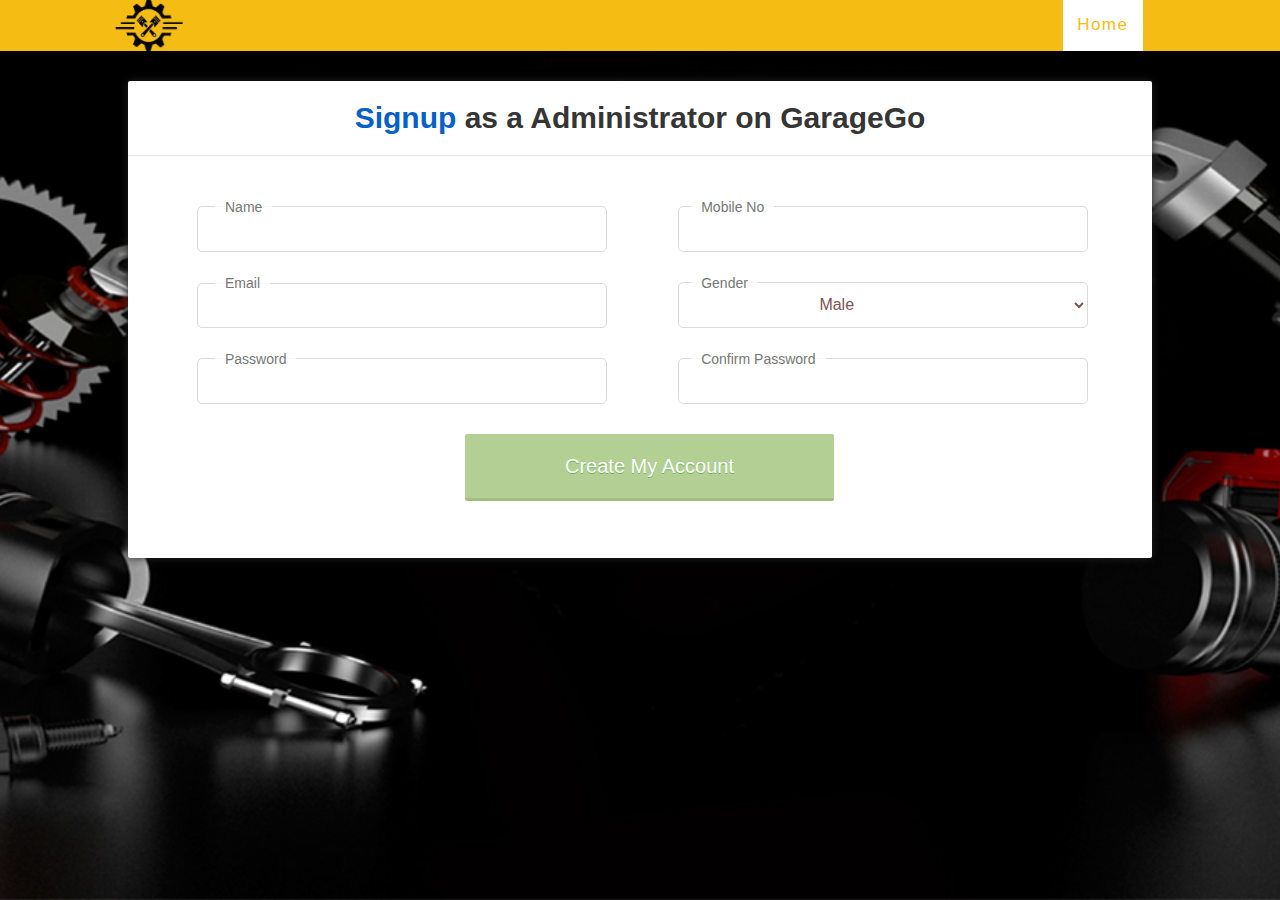
<file: web/adminSignup.html>
<html>
    <link rel="stylesheet" href="Style/signup.css">
    <script src="Style/cities.js"></script>
    <body style="background-image: url('Images/bg.jpg');margin:0;background-position: 50%;background-size: cover;background-repeat: no-repeat;">
        <nav class="navbar navbar-default navbar-fixed-top">
            <div class="container">
                <div class="flip-box">
                    <div class="flip-box-inner">
                        <div class="flip-box-front">
                            <img  alt="Paris" src="Images/logo.png" style="width: 75px;">
                        </div>
                        <div class="flip-box-back">
                            <img  alt="Paris" src="Images/logo.png" style="width: 75px;">      
                            <p></p>
                        </div>
                    </div>
                </div>
                <div ><a style="float: right;margin: 0;font-size: 17px;background: white;padding: 14.5px;margin-top: -53px;margin-right: 137px;position: relative;text-decoration: none;letter-spacing: 1.5px;color: #f5bc14;" href="home.jsp">Home</a></div>
            </div>
        </div>
    </nav>
    <form action="AdminRegistration" method="post" class="main" style="padding-bottom: 5em">
        <p class="headerS"><span style="color:#075fc9">Signup</span> as a Administrator on GarageGo</p>
        <div>
            <p class="pcol">
                <label for="Name" class="floatLabel">Name</label>
                <input required="required" id="Name" name="Name" type="text" class="txtbox">

                <label for="Mobile No" class="floatLabel1">Mobile No</label>
                <input required="required" id="Mobile No" name="MobileNo" type="number" class="txtbox">

            </p>
            <p class="pcol">

                <label for="Email" class="floatLabel">Email</label>
                <input required="required" id="Email" name="Email" type="text" class="txtbox">

                <label for="Gender" class="floatLabel1">Gender</label>
                <!-- <input id="Gender" name="Gender" type="text"> -->
                <select required="required" id="Gender" class="genderDropDowm" name="Gender">

                    <option value="Male">Male</option>
                    <option value="Female">Female</option>
                    <option value="Other">Other</option>

                </select>

            </p>

            <p class="pcol">
                <label for="password" class="floatLabel"> Password</label>
                <input id="password" name="password" type="password" class="txtbox">
                <label for="confirm_password" class="floatLabel1">Confirm Password</label>
                <input id="confirm_password" name="confirm_password" type="password" class="txtbox">

            </p>
        </div>
        <p>
            <input type="submit" value="Create My Account" id="submit" class="submitbtn">
        </p>

    </form>
</body>

</html>
</file>
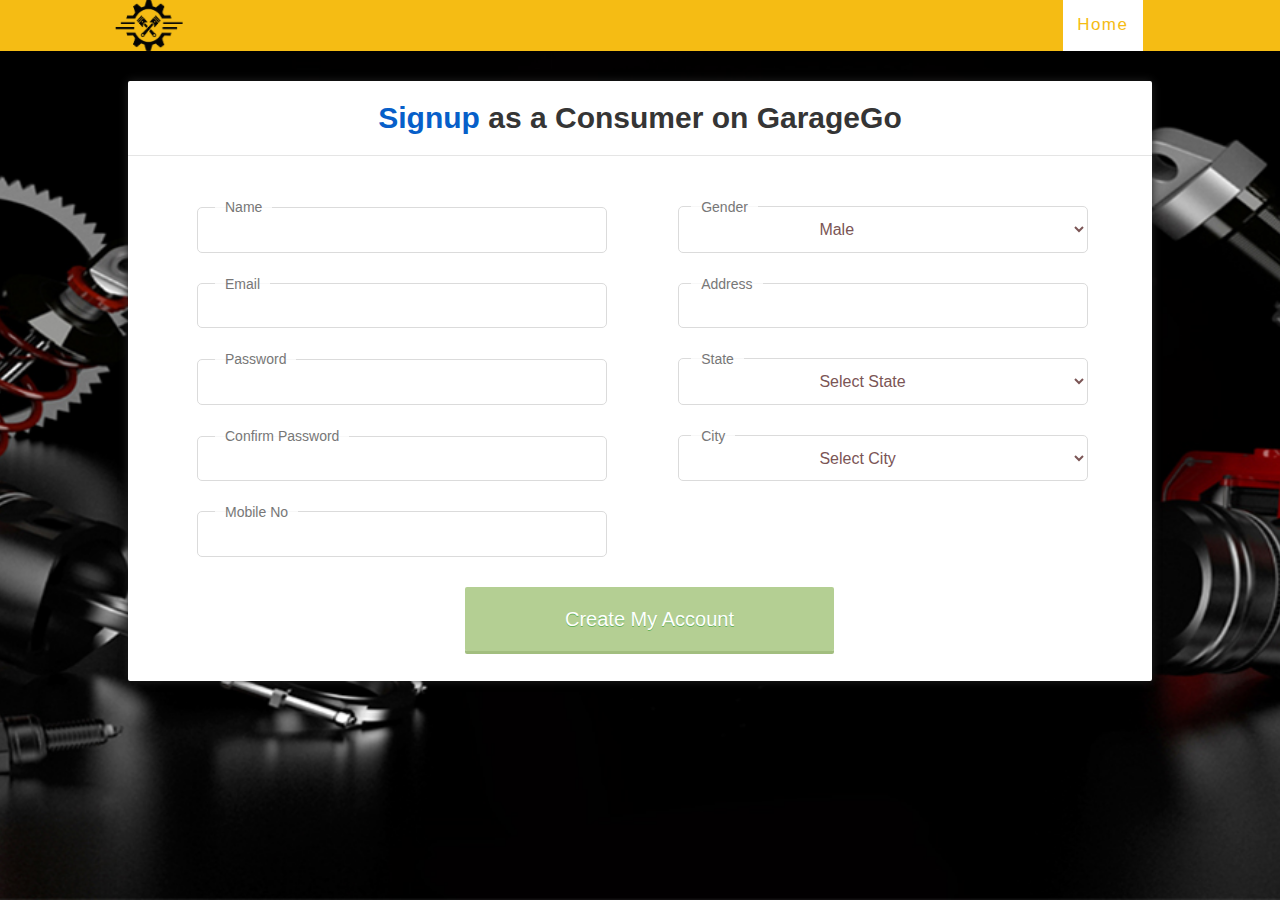
<file: web/consumerSignup.html>
<html>
    <link rel="stylesheet" href="Style/signup.css">
    <script src="Style/cities.js"></script>
    <body  style="background-image: url('Images/bg.jpg');margin:0;background-position: 50%;background-size: cover;background-repeat: no-repeat;">
        <nav class="navbar navbar-default navbar-fixed-top">
            <div class="container">
                <div class="flip-box">
                    <div class="flip-box-inner">
                        <div class="flip-box-front">
                            <img  alt="Paris" src="Images/logo.png" style="width: 75px;">
                        </div>
                        <div class="flip-box-back">
                            <img  alt="Paris" src="Images/logo.png" style="width: 75px;">      
                            <p></p>
                        </div>
                    </div>
                </div>
                <div ><a style="float: right;margin: 0;font-size: 17px;background: white;padding: 14.5px;margin-top: -53px;margin-right: 137px;position: relative;text-decoration: none;letter-spacing: 1.5px;color: #f5bc14;" href="home.jsp">Home</a></div>

            </div>
        </div>
    </nav>
    <form action="ConsumerRegistration" method="post" class="main">
        <p class="headerS"><span style="color:#075fc9">Signup</span> as a Consumer on GarageGo</p>
        <div>
            <p class="pcol">
                <label for="Name" class="floatLabel">Name</label>
                <input required="required" id="Name" name="Name" type="text" class="txtbox">
                
                <label for="Gender" class="floatLabel1">Gender</label>
                <!-- <input id="Gender" name="Gender" type="text"> -->
                <select required="required" id="Gender" class="genderDropDowm" name="Gender">

                    <option value="Male">Male</option>
                    <option value="Female">Female</option>
                    <option value="Other">Other</option>

                </select>


            </p>
            <p class="pcol">

                <label for="Email" class="floatLabel">Email</label>
                <input required="required" id="Email" name="Email" type="text" class="txtbox">
                
                <label for="Email" class="floatLabel1">Address</label>
                <input required="required" id="Address" name="address" type="text" class="txtbox">

                
                
            </p>

            <p class="pcol">
                <label for="password" class="floatLabel"> Password</label>
                <input id="password" name="password" type="password" class="txtbox">
                
                
                <label for="State" class="floatLabel1">State</label>
                <select onchange="print_city('state', this.selectedIndex);" id="State" name ="state" class="stateDropdown" required></select>
                <script language="javascript">print_state("State");</script>
                

            </p>
            <p class="pcol">
                
                
                <label for="confirm_password" class="floatLabel">Confirm Password</label>
                <input id="confirm_password" name="confirm_password" type="password" class="txtbox">
                

                <label for="City" class="floatLabel1">City</label>
                <select name="City" id ="state" class="cityDropDown" required>
                    <option >Select City</option>
                </select>
                <!-- <script language="javascript">print_state("State");</script> -->

            </p>
            
            <p class="pcol">
                
                <label for="Mobile No" class="floatLabel">Mobile No</label>
                <input required="required" id="Mobile No" name="Mobile-No" type="text" class="txtbox">
                
            </p>

            <!--      <p class="pcol">
            
                    <label for="Work type" class="floatLabel">Work Type</label>
                    <select id="Gender" class="workTypeDropDowm" name="Gender">
                      
                      <option value="2 Wheeler">2 Wheeler</option>
                      <option value="4 Wheeler">4 Wheeler</option>
                      <option value="2 Wheeler & 4 Wheeler">2 Wheeler & 4 Wheeler</option>
                     
                    </select>
            
                  </p>-->
        </div>
        <p>
            <input type="submit" value="Create My Account" id="submit" class="submitbtn">
        </p>

    </form>
</body>

</html>
</file>
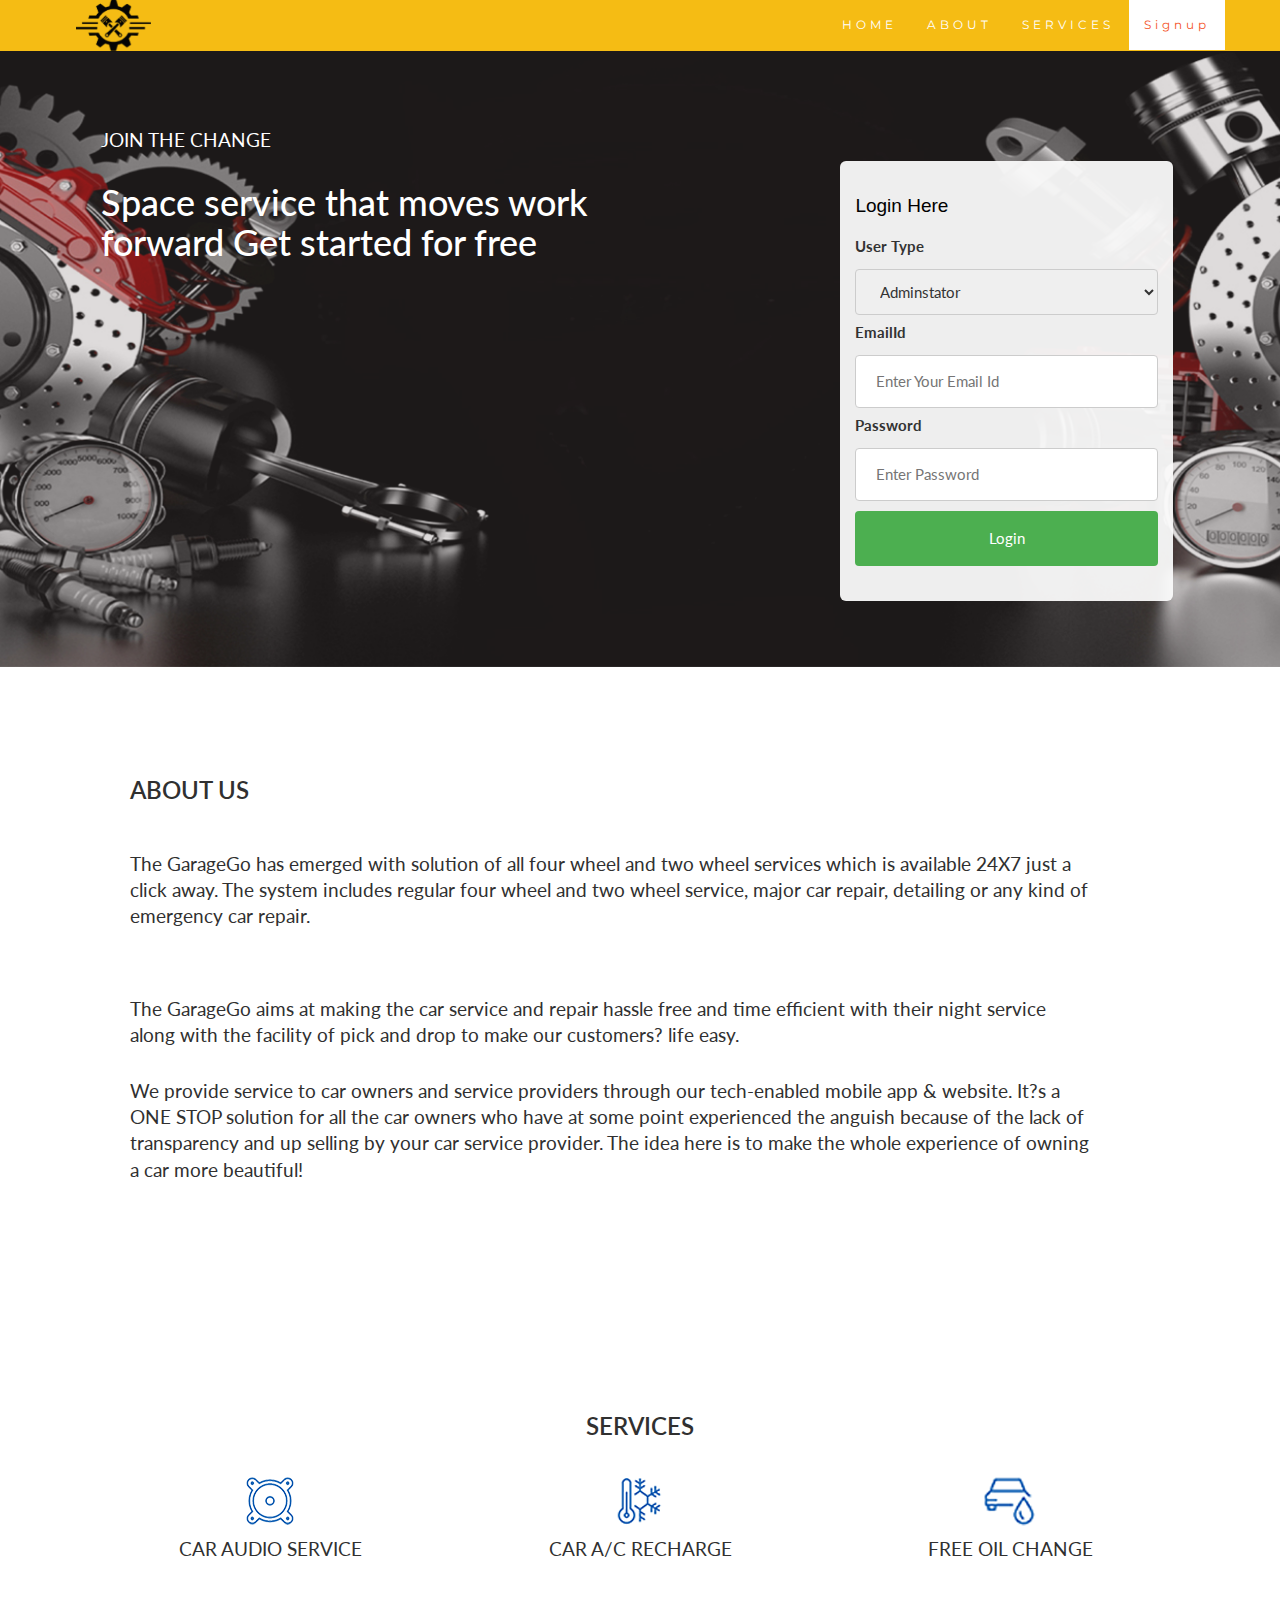
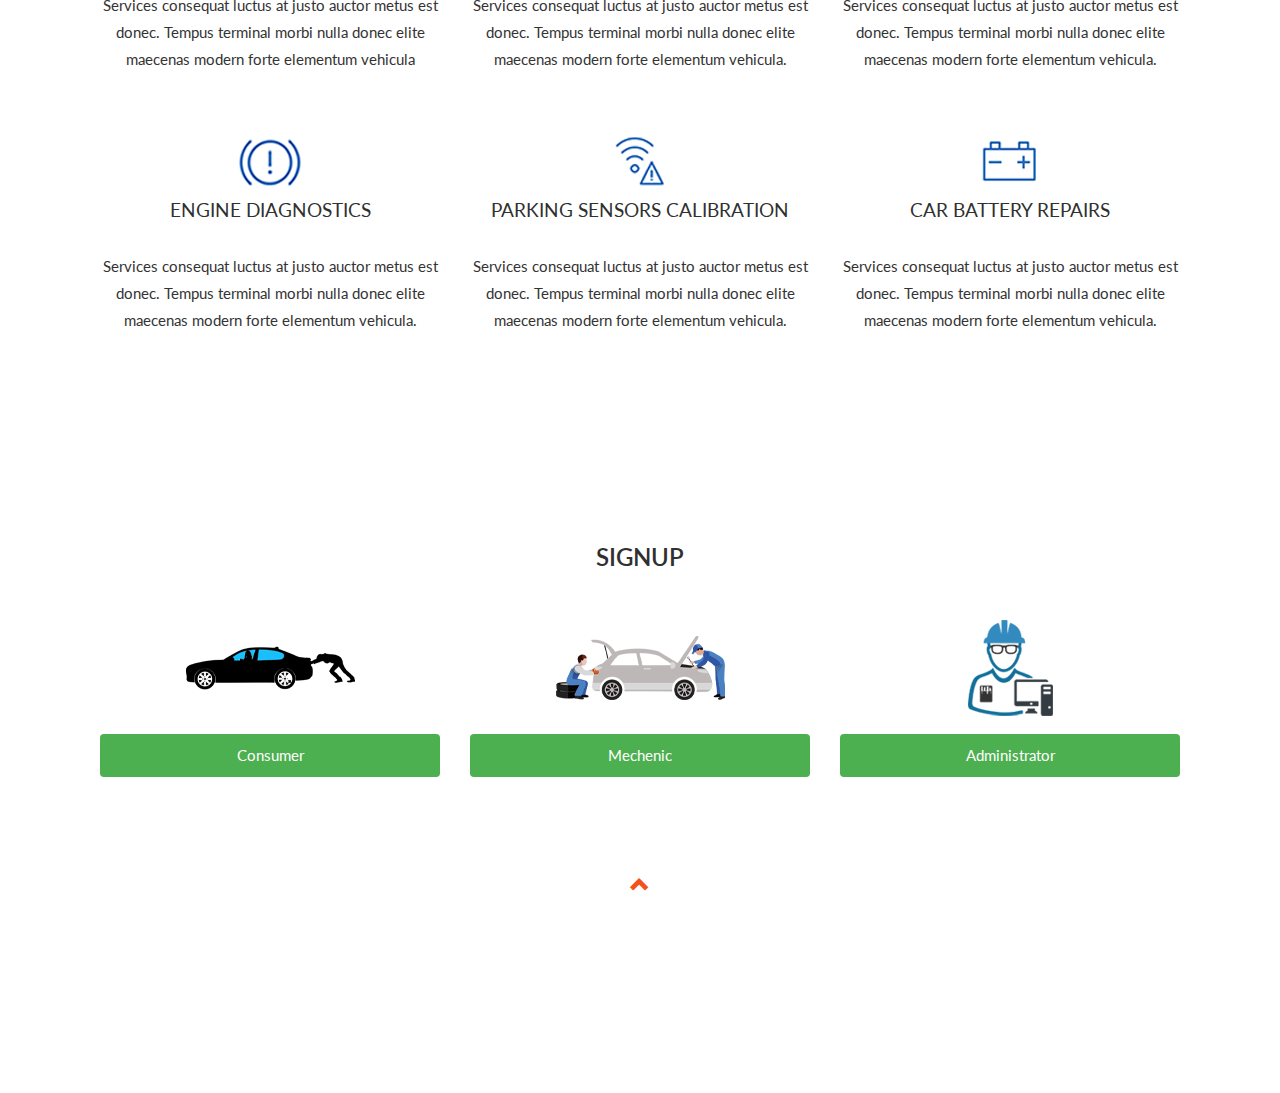
<file: web/home.html>
<%@page contentType="text/html" pageEncoding="UTF-8"%>
<html lang="en">

<head>
  <title>GarageGo</title>
  <link rel="stylesheet" href="https://maxcdn.bootstrapcdn.com/bootstrap/3.4.0/css/bootstrap.min.css">
  <link href="https://fonts.googleapis.com/css?family=Montserrat" rel="stylesheet" type="text/css">
  <link href="https://fonts.googleapis.com/css?family=Lato" rel="stylesheet" type="text/css">
  <script src="https://ajax.googleapis.com/ajax/libs/jquery/3.4.1/jquery.min.js"></script>
  <script src="https://maxcdn.bootstrapcdn.com/bootstrap/3.4.0/js/bootstrap.min.js"></script>
  <link rel="stylesheet" href="Style/Request.css">
</head>

<body id="myPage" data-spy="scroll" data-target=".navbar" data-offset="60">

  <nav class="navbar navbar-default navbar-fixed-top">
    <div class="container">
      <div class="navbar-header">
        <button type="button" class="navbar-toggle" data-toggle="collapse" data-target="#myNavbar">
        <span class="icon-bar"></span>
        <span class="icon-bar"></span>
        <span class="icon-bar"></span>                        
      </button>
        <div class="flip-box">
                    <div class="flip-box-inner">
                        <div class="flip-box-front">
                            <img  alt="Paris" src="Images/logo.png" style="width: 75px;">
                        </div>
                        <div class="flip-box-back">
                            <img  alt="Paris" src="Images/logo.png" style="width: 75px;">      
                            <p></p>
                        </div>
                    </div>
                </div>
      </div>
        <div class="collapse navbar-collapse" id="myNavbar">
            <ul class="nav navbar-nav navbar-right">
                <li><a href="#HOME">HOME</a></li>
                <li><a href="#about">ABOUT</a></li>
                <li><a href="#services">SERVICES</a></li>
                <li class="abc"><a href="#signup" >Signup</a></li>
                </li>
            </ul>
        </div>
    </div>
  </nav>

  <!-- Container (HOME Section) -->
<section style="  background-image: url('Images/bg.jpg'); background-position: 50%;background-size: cover;background-repeat: no-repeat;">
  <div id="HOME" class="container-fluid bg-grey" style="padding-bottom: 66px;background-color: #736a6a3d">
    <div class="row">
      <!-- Slider -->
      <div class="col-sm-5" style="width: 54%; margin-left:1px;">
        <h4 style="color:white">JOIN THE CHANGE</h4>
        <h1 style="color:white">
          Space service that moves work forward Get started for free
        </h1>

      </div>
      <div class="col-sm-7 frm " style="margin-left: 155px;border-radius: 6px; margin-top: 44px;text-align: left;background-color: rgba(250, 250, 250, 0.95);width: 30%;padding-bottom: 14px;padding-top: 14px;">
        <p class="frmheader">Login Here</p>
        <!--form start-->
        <div class="frm">
          <form method="POST" action="LogInServlet">
            <label for="usertype">User Type</label>
            <select id="userType" name="userType">
              <option value="administrator">Adminstator</option>
              <option value="mechanic">Mechenic</option>
              <option value="consumer">Consumer</option>
              
            </select>
            <label for="EmailId">EmailId</label>
            <input name="tfEmail" id="EmailId"required="required" type="text" class="txt" placeholder="Enter Your Email Id" onfocus="this.placeholder = ''" onblur="this.placeholder = 'Enter Your Email Id'">
            
            <label for="tfPassword">Password</label>
            <input type=password id="tfPassword" name="tfPassword" placeholder="Enter Password">

            <input type="submit" value="Login" name="Login">
          </form>
        </div>
        <!--form end-->

      </div>
    </div>
  </div>
</section>
  </div>


  <!-- Container (About Section) -->
  <div id="about" class="container-fluid">
    <div class="row" style="margin-left:15px;">
      <div class="col-sm-11">
        <h2>About us</h2><br>
        <h4>The GarageGo has emerged with solution of all four wheel and two wheel services which is available 24X7 just a click
          away. The system includes regular four wheel and two wheel service, major car repair, detailing or any kind of
          emergency car repair.</h4><br>
        <h4>The GarageGo aims at making the car service and repair hassle free and time efficient with their night service along
          with the facility of pick and drop to make our customers? life easy.</h4>
        <h4>We provide service to car owners and service providers through our tech-enabled mobile app & website. It?s a ONE
          STOP solution for all the car owners who have at some point experienced the anguish because of the lack of transparency
          and up selling by your car service provider. The idea here is to make the whole experience of owning a car more
          beautiful!</h4>
      </div>
    </div>
  </div>



  <!-- Container (Services Section) -->
  <div id="services" class="container-fluid text-center">
    <h2>SERVICES</h2>

    <br>
    <div class="row slideanim">
      <div class="col-sm-4">
        <img src="Images/about/1.png">
        <h4>CAR AUDIO SERVICE</h4>
        <p>Services consequat luctus at justo auctor metus est donec. Tempus terminal morbi nulla donec elite maecenas modern
          forte elementum vehicula</p>
      </div>
      <div class="col-sm-4">
        <img src="Images/about/2.png">
        <h4>CAR A/C RECHARGE</h4>
        <p>Services consequat luctus at justo auctor metus est donec. Tempus terminal morbi nulla donec elite maecenas modern
          forte elementum vehicula.</p>
      </div>
      <div class="col-sm-4">
        <img src="Images/about/3.png">
        <h4>FREE OIL CHANGE</h4>
        <p>Services consequat luctus at justo auctor metus est donec. Tempus terminal morbi nulla donec elite maecenas modern
          forte elementum vehicula.</p>
      </div>
    </div>
    <br><br>
    <div class="row slideanim">
      <div class="col-sm-4">
        <img src="Images/about/4.png">
        <h4>ENGINE DIAGNOSTICS</h4>
        <p>Services consequat luctus at justo auctor metus est donec. Tempus terminal morbi nulla donec elite maecenas modern
          forte elementum vehicula.</p>
      </div>
      <div class="col-sm-4">
        <img src="Images/about/5.png">
        <h4>PARKING SENSORS CALIBRATION</h4>
        <p>Services consequat luctus at justo auctor metus est donec. Tempus terminal morbi nulla donec elite maecenas modern
          forte elementum vehicula.</p>
      </div>
      <div class="col-sm-4">
        <img src="Images/about/6.png">
        <h4>CAR BATTERY REPAIRS</h4>
        <p>Services consequat luctus at justo auctor metus est donec. Tempus terminal morbi nulla donec elite maecenas modern
          forte elementum vehicula.</p>
      </div>
    </div>
  </div>
  <div id="signup" class="container-fluid text-center">
    <h2>Signup</h2>

    <br>
    <div class="row slideanim">
      <div class="col-sm-4">
        <img src="Images/about/consumer.png">
         <input type="submit" value="Consumer" name="Consumer" onclick="redirectConsumer();" style="padding:8px 15px 8px 15px;">
         <script>function redirectConsumer(){window.location.href="consumerSignup.jsp";}</script>

      </div>
      <div class="col-sm-4">
        <img src="Images/about/mechenic.png">
         <input type="submit" value="Mechenic" name="Mechenic" onclick="redirectMechenic();" style="padding:8px 15px 8px 15px;">
         <script>function redirectMechenic(){window.location.href="Signup.jsp";}</script>
      </div>
      <div class="col-sm-4">
        <img src="Images/about/admin.png">
         <input type="submit" value="Administrator" name="Administrator" onclick="redirectAdministrator();" style="padding:8px 15px 8px 15px;">
       <script>function redirectAdministrator(){window.location.href="adminSignup.jsp";}</script>
      </div>
    </div>
  
  <footer class="container-fluid text-center">
    <a href="#myPage" title="To Top">
      <span class="glyphicon glyphicon-chevron-up"></span>
    </a>
  </footer>
</body>
</html>
</file>
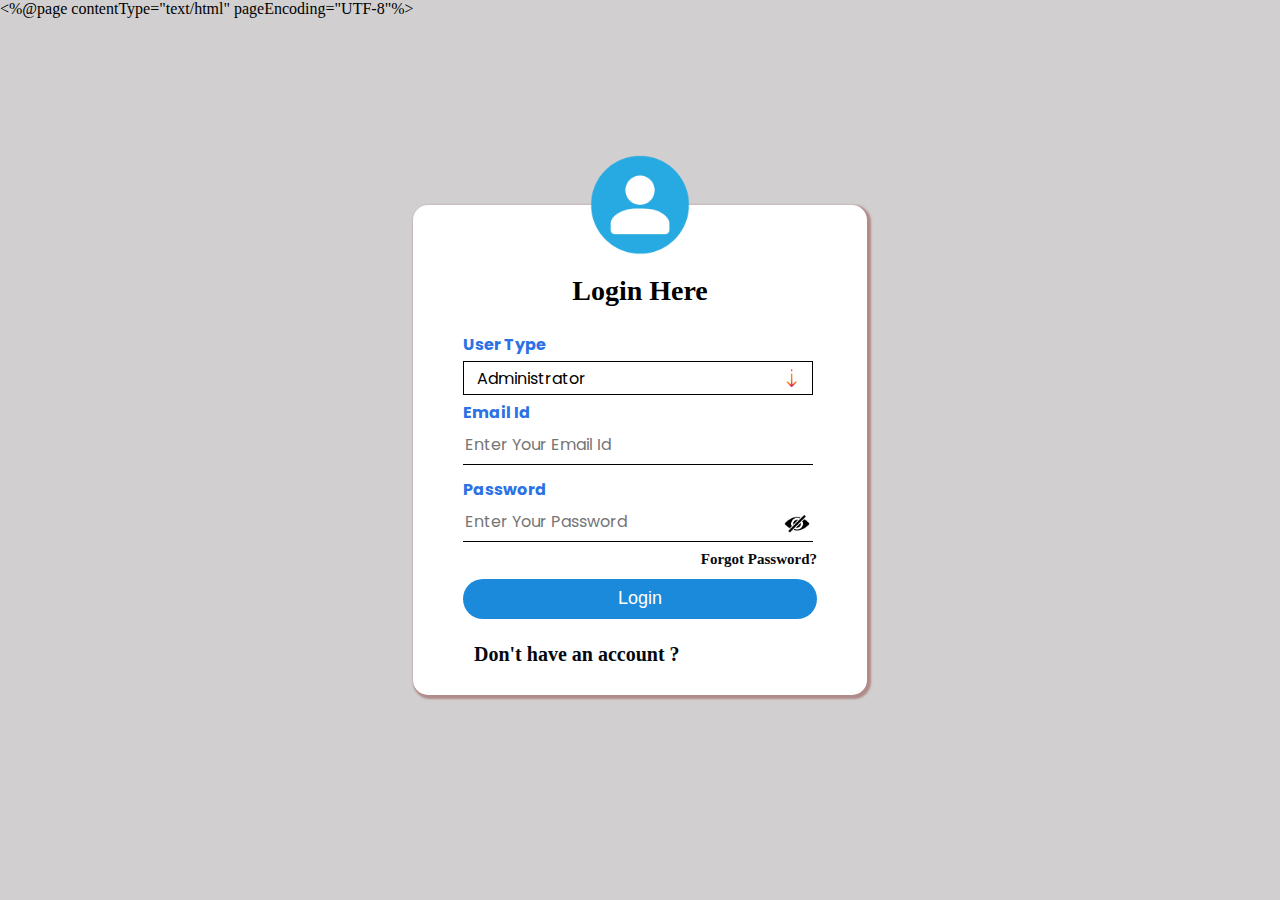
<file: web/Log-In.html>
<%@page contentType="text/html" pageEncoding="UTF-8"%>
<!DOCTYPE html>
<html>
<head>
    <script> 

        function Toggle() { 
            var temp = document.getElementById("typepass"); 
            var temp1=document.getElementById("abc");
            if (temp.type === "password") { 
                temp.type = "text"; 
                temp1.src="Images/open.png";
            } 
            else { 
                temp.type = "password";
                temp1.src="Images/close.png"; 
            } 

        } 
</script>
    <link href="https://fonts.googleapis.com/css?family=Poppins&display=swap" rel="stylesheet">
    <link rel="stylesheet" href="Style/Style.css">
    
</head>

<body style="margin: 0px; background-color: #d1cfcf;">
    <div id="main">
        <div class="loginbox">
            <img src="Images/avatar.png" class="avatar">
            <div class="header">Login Here</div>
            <form method="POST" action="LogInServlet">
                <p class="txtheader">User Type</p>
                <select class="dropdown" name="userType">
                    <option value="administrator">Administrator</option>
                    <option value="mechanic">Mechanic</option>
                    <option value="consumer">Consumer</option>
                </select>
                <p class="txtheader"> Email Id</p>
                <input name="tfEmail" required="required" type="text" class="txt" placeholder="Enter Your Email Id" onfocus="this.placeholder = ''" onblur="this.placeholder = 'Enter Your Email Id'">
                <p class="txtheader">Password</p>
                <input name="tfPassword" required="required" type="password" id="typepass" class="txt" placeholder="Enter Your Password" onfocus="this.placeholder = ''"
                    onblur="this.placeholder = 'Enter Your Password'"><img id="abc" src="Images/close.png" onclick="Toggle()" />
                                <a class="forgot">Forgot Password?</a><br><br>

                <input type="submit" value="Login" class="btn">
                <a class="signup" href="Signup.jsp">Don't have an account ?</a><br><br>
            </form>
        </div>
    </div>
</body>
</html>
</file>
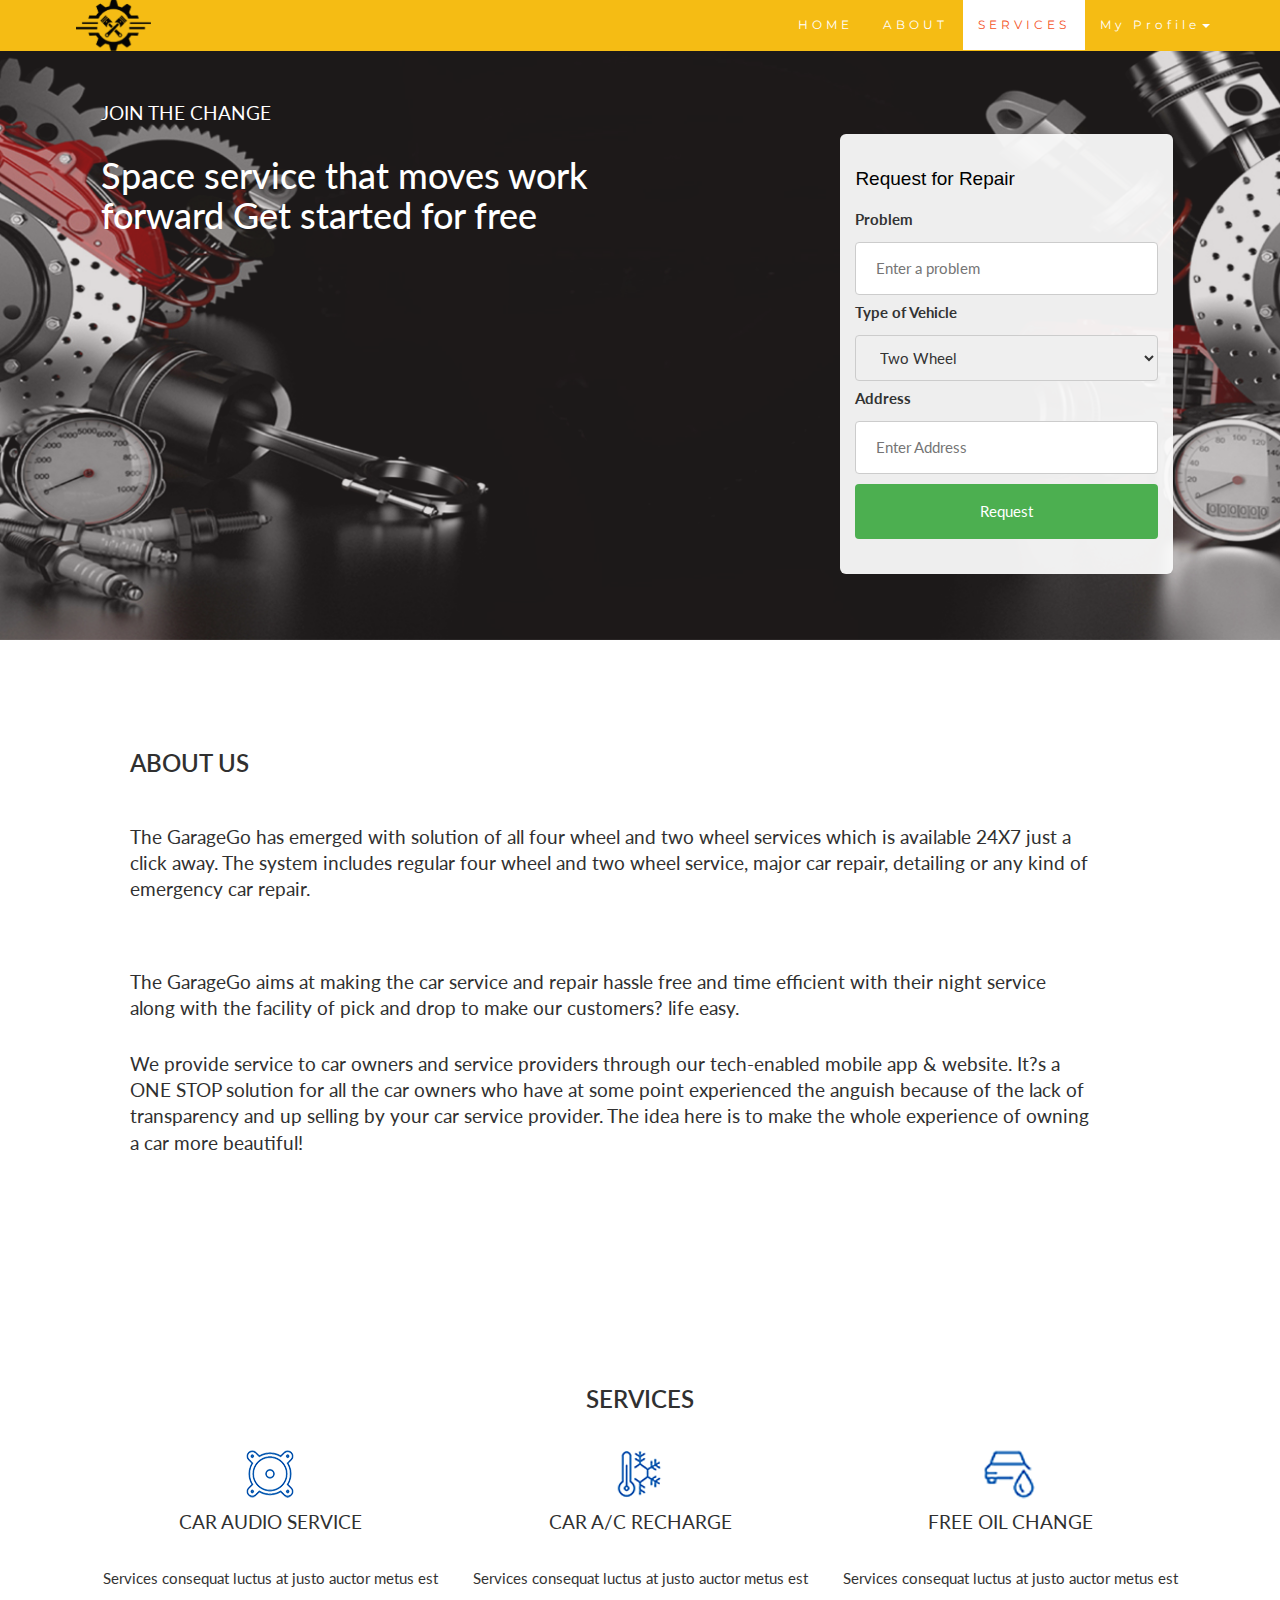
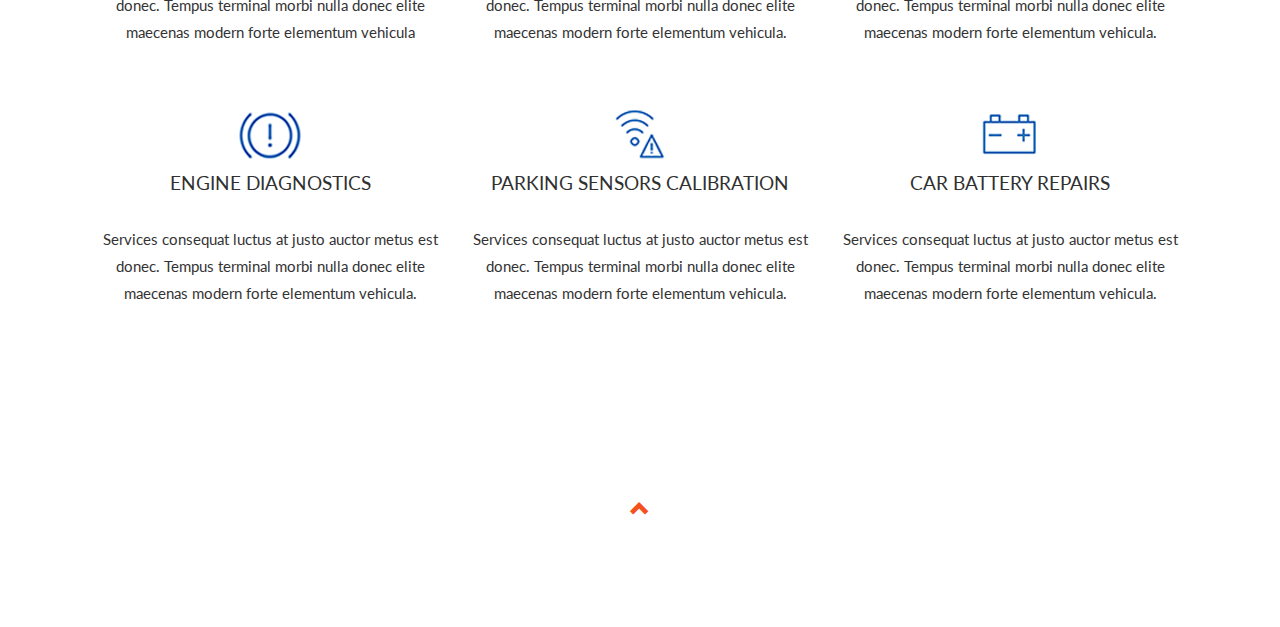
<file: web/Request.html>
<html>
    <head>
        <title>GarageGo</title>
        <link rel="stylesheet" href="https://maxcdn.bootstrapcdn.com/bootstrap/3.4.0/css/bootstrap.min.css">
        <link href="https://fonts.googleapis.com/css?family=Montserrat" rel="stylesheet" type="text/css">
        <link href="https://fonts.googleapis.com/css?family=Lato" rel="stylesheet" type="text/css">
        <script src="https://ajax.googleapis.com/ajax/libs/jquery/3.4.1/jquery.min.js"></script>
        <script src="https://maxcdn.bootstrapcdn.com/bootstrap/3.4.0/js/bootstrap.min.js"></script>
        <link rel="Stylesheet" href="Style/Request.css">
    </style>
</head>

<body id="myPage" data-spy="scroll" data-target=".navbar" data-offset="60">

    <nav class="navbar navbar-default navbar-fixed-top">
        <div class="container">
            <div class="navbar-header">
                <button type="button" class="navbar-toggle" data-toggle="collapse" data-target="#myNavbar">
                    <span class="icon-bar"></span>
                    <span class="icon-bar"></span>
                    <span class="icon-bar"></span>                        
                </button>

                <div class="flip-box">
                    <div class="flip-box-inner">
                        <div class="flip-box-front">
                            <img  alt="Paris" src="Images/logo.png" style="width: 75px;">
                        </div>
                        <div class="flip-box-back">
                            <img  alt="Paris" src="Images/logo.png" style="width: 75px;">      
                            <p></p>
                        </div>
                    </div>
                </div>
            </div>
            <div class="collapse navbar-collapse" id="myNavbar">
                <ul class="nav navbar-nav navbar-right">
                    <li><a href="#HOME">HOME</a></li>
                    <li><a href="#about">ABOUT</a></li>
                    <li><a href="#services">SERVICES</a></li>
                    <li><a href="#" class="dropdown-toggle" data-toggle="dropdown" role="hover" aria-expanded="false">My Profile<span class="caret"></span></a>
                        <ul class="dropdown-menu menu_level_1" role="menu" style="left: -1px;">
                            <li>
                                <p class="dropdown" type="button" class="btn btn-primary" data-toggle="modal" data-target="#myModal">View Profile</p>
                            </li>
                            <li>
                                <p class="dropdown" href="/learn-css.html">Change Password</p>
                            </li>
                            <li>
                                <p class="dropdown" href="/learn-javascript.html">Logout</p>
                            </li>
                        </ul>

                        <!-- The Modal -->

                        <div class="modal fade" id="myModal" tabindex="-1" role="dialog" aria-labelledby="exampleModalLongTitle" aria-hidden="true">
                            <div class="modal-dialog" role="document">
                                <div class="modal-content" style="width: 390px;height: 445px;margin-left: 95px;text-align: center;">
                                    <button type="button" class="close" data-dismiss="modal" aria-label="Close" style="padding-right: 7px;">
                                        <span aria-hidden="true">&times;</span>
                                    </button>
                                    <div class="card">
                                        <img src="Images/about/img_avatar.png" alt="Avatar" style="margin-left: 29px;margin-top: 40px;width: 224px;">
                                        <div class="container" style="margin-right: 0px;height: 107px;width: 403px;padding: 0;">
                                            <h4><b>Keval</b></h4>
                                            <p>8155886801</p>
                                            <p>kevallanghanoja@gmail.com</p>

                                        </div>
                                    </div>
                                    <div class="modal-footer">
                                        <button type="button" class="btn btn-secondary" data-dismiss="modal">Close</button>
                                    </div>
                                </div>
                            </div>
                        </div>
                    </li>
                </ul>
            </div>
        </div>
    </nav>

    <!-- Container (HOME Section) -->
    <section style="  background-image: url('Images/bg.jpg'); background-position: 50%;background-size: cover;background-repeat: no-repeat;">
        <div id="HOME" class="container-fluid bg-grey" style="padding-bottom: 66px;background-color: #736a6a3d">
            <div class="row">
                <!-- Slider -->
                <div class="col-sm-5" style="width: 54%; margin-left:1px;">
                    <h4 style="color:white">JOIN THE CHANGE</h4>
                    <h1 style="color:white">
                        Space service that moves work forward Get started for free
                    </h1>

                </div>
                <div class="col-sm-7 frm " style="margin-left: 155px;border-radius: 6px; margin-top: 44px;text-align: left;background-color: rgba(250, 250, 250, 0.95);width: 30%;padding-bottom: 14px;padding-top: 14px;">
                    <p class="frmheader">Request for Repair</p>
                    <!--form start-->
                    <div class="frm">
                        <form action="#">
                            <label for="fname">Problem</label>
                            <input type="text" id="problem" name="problem" placeholder="Enter a problem">
                            <label for="Type of Vehicle">Type of Vehicle</label>
                            <select id="Type of Vehicle" name="Type of Vehicle">
                                <option value="Two Wheel">Two Wheel</option>
                                <option value="Four Wheel">Four Wheel</option>
                            </select>
                            <label for="Address">Address</label>
                            <input type="text" id="Address" name="Address" placeholder="Enter Address">

                            <input type="submit" value="Request" name="Request">
                        </form>
                    </div>
                    <!--form end-->

                </div>
            </div>
        </div>
    </section>
</div>


<!-- Container (About Section) -->
<div id="about" class="container-fluid">
    <div class="row" style="margin-left:15px;">
        <div class="col-sm-11">
            <h2>About us</h2><br>
            <h4>The GarageGo has emerged with solution of all four wheel and two wheel services which is available 24X7 just a click
                away. The system includes regular four wheel and two wheel service, major car repair, detailing or any kind of
                emergency car repair.</h4><br>
            <h4>The GarageGo aims at making the car service and repair hassle free and time efficient with their night service along
                with the facility of pick and drop to make our customers? life easy.</h4>
            <h4>We provide service to car owners and service providers through our tech-enabled mobile app & website. It?s a ONE
                STOP solution for all the car owners who have at some point experienced the anguish because of the lack of transparency
                and up selling by your car service provider. The idea here is to make the whole experience of owning a car more
                beautiful!
            </h4>
        </div>
    </div>
</div>



<!-- Container (Services Section) -->
<div id="services" class="container-fluid text-center">
    <h2>SERVICES</h2>

    <br>
    <div class="row slideanim">
        <div class="col-sm-4">
            <img src="Images/about/1.png">
            <h4>CAR AUDIO SERVICE</h4>
            <p>Services consequat luctus at justo auctor metus est donec. Tempus terminal morbi nulla donec elite maecenas modern
                forte elementum vehicula</p>
        </div>
        <div class="col-sm-4">
            <img src="Images/about/2.png">
            <h4>CAR A/C RECHARGE</h4>
            <p>Services consequat luctus at justo auctor metus est donec. Tempus terminal morbi nulla donec elite maecenas modern
                forte elementum vehicula.</p>
        </div>
        <div class="col-sm-4">
            <img src="Images/about/3.png">
            <h4>FREE OIL CHANGE</h4>
            <p>Services consequat luctus at justo auctor metus est donec. Tempus terminal morbi nulla donec elite maecenas modern
                forte elementum vehicula.</p>
        </div>
    </div>
    <br><br>
    <div class="row slideanim">
        <div class="col-sm-4">
            <img src="Images/about/4.png">
            <h4>ENGINE DIAGNOSTICS</h4>
            <p>Services consequat luctus at justo auctor metus est donec. Tempus terminal morbi nulla donec elite maecenas modern
                forte elementum vehicula.</p>
        </div>
        <div class="col-sm-4">
            <img src="Images/about/5.png">
            <h4>PARKING SENSORS CALIBRATION</h4>
            <p>Services consequat luctus at justo auctor metus est donec. Tempus terminal morbi nulla donec elite maecenas modern
                forte elementum vehicula.</p>
        </div>
        <div class="col-sm-4">
            <img src="Images/about/6.png">
            <h4>CAR BATTERY REPAIRS</h4>
            <p>Services consequat luctus at justo auctor metus est donec. Tempus terminal morbi nulla donec elite maecenas modern
                forte elementum vehicula.</p>
        </div>
    </div>
</div>
<footer class="container-fluid text-center">
    <a href="#myPage" title="To Top">
        <span class="glyphicon glyphicon-chevron-up"></span>
    </a>
</footer>
</body>

</html>
</file>
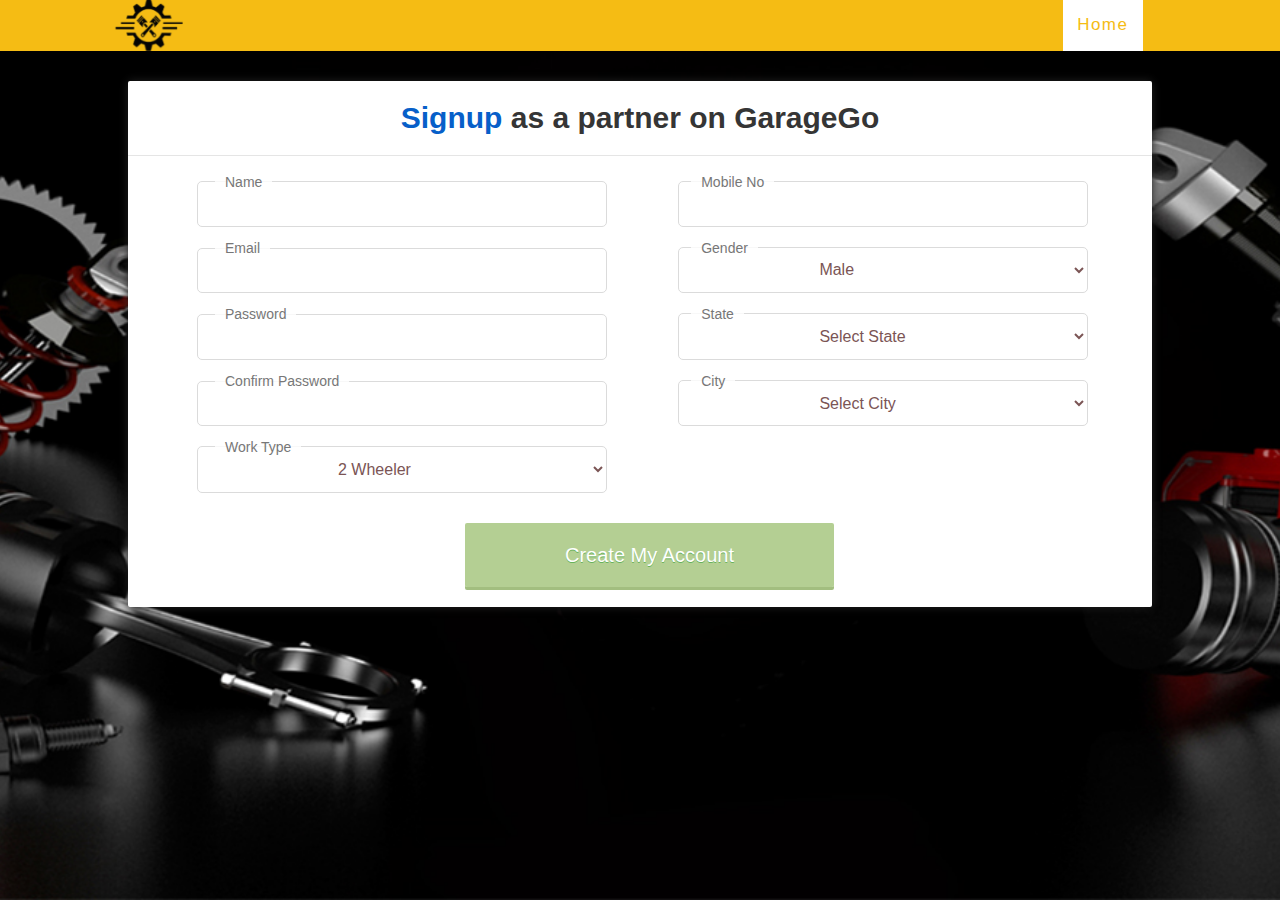
<file: web/Signup.html>
<html>
    <link rel="stylesheet" href="Style/signup.css">
    <script src="Style/cities.js"></script>
    <body style="background-image: url('Images/bg.jpg');margin:0;background-position: 50%;background-size: cover;background-repeat: no-repeat;">
        <nav class="navbar navbar-default navbar-fixed-top">
            <div class="container">
                <div class="flip-box">
                    <div class="flip-box-inner">
                        <div class="flip-box-front">
                            <img  alt="Paris" src="Images/logo.png" style="width: 75px;">
                        </div>
                        <div class="flip-box-back">
                            <img  alt="Paris" src="Images/logo.png" style="width: 75px;">      
                            <p></p>
                        </div>
                    </div>
                </div>
                <div ><a style="float: right;margin: 0;font-size: 17px;background: white;padding: 14.5px;margin-top: -53px;margin-right: 137px;position: relative;text-decoration: none;letter-spacing: 1.5px;color: #f5bc14;" href="home.jsp">Home</a></div>

            </div>

        </nav>
        <form action="#" method="post" class="main" style="padding: 0em 0em 1em;">
            <p class="headerS" style="margin: 0 0 25px 0;"><span style="color:#075fc9">Signup</span> as a partner on GarageGo</p>
            <div>
                <p class="pcol" style="margin: 0 0 2em 0;">
                    <label for="Name" class="floatLabel">Name</label>
                    <input required="required" id="Name" name="Name" type="text" class="txtbox">

                    <label for="Mobile No" class="floatLabel1">Mobile No</label>
                    <input required="required" id="Mobile No" name="Mobile No" type="text" class="txtbox">

                </p>
                <p class="pcol" style="margin: 0 0 2em 0;">

                    <label for="Email" class="floatLabel">Email</label>
                    <input required="required" id="Email" name="Email" type="text" class="txtbox">

                    <label for="Gender" class="floatLabel1">Gender</label>
                    <!-- <input id="Gender" name="Gender" type="text"> -->
                    <select required="required" id="Gender" class="genderDropDowm" name="Gender">

                        <option value="Male">Male</option>
                        <option value="Female">Female</option>
                        <option value="Other">Other</option>

                    </select>

                </p>

                <p class="pcol" style="margin: 0 0 2em 0;">
                    <label for="password" class="floatLabel"> Password</label>
                    <input id="password" name="password" type="password" class="txtbox">

                    <label for="State" class="floatLabel1">State</label>
                    <select onchange="print_city('state', this.selectedIndex);" id="State" name ="stt" class="stateDropdown" required></select>

                </p>
                <p class="pcol" style="margin: 0 0 2em 0;">

                    <label for="confirm_password" class="floatLabel">Confirm Password</label>
                    <input id="confirm_password" name="confirm_password" type="password" class="txtbox">
                    <label for="City" class="floatLabel1">City</label>
                    <select id ="state" class="cityDropDown" required>
                        <option >Select City</option>
                    </select>
                    <script language="javascript">print_state("State");</script>

                </p>

                <p class="pcol">

                    <label for="Work type" class="floatLabel">Work Type</label>
                    <select id="Gender" class="workTypeDropDowm" name="Gender">

                        <option value="2 Wheeler">2 Wheeler</option>
                        <option value="4 Wheeler">4 Wheeler</option>
                        <option value="2 Wheeler & 4 Wheeler">2 Wheeler & 4 Wheeler</option>

                    </select>

                </p>
            </div>
            <p>
                <input type="submit" value="Create My Account" id="submit" class="submitbtn">
            </p>

        </form>
    </body>

</html>
</file>
<file: web/Style/signup.css>
body {
      font: 400 15px Lato, sans-serif;
      line-height: 1.8;
    }
    
    h2 {
      font-size: 24px;
      text-transform: uppercase;
      color: #303030;
      font-weight: 600;
    }
    
    h4 {
      font-size: 19px;
      line-height: 1.375em;
      color: #303030;
      font-weight: 400;
      margin-bottom: 30px;
    }
    
    .container-fluid {
      padding: 90px 100px;
    }
    
    .bg-grey {
      /*background-image: url("bk.jpg");
      background-position: 50%;
      background-size: cover;
      background-repeat: no-repeat;*/
    }
    
    .navbar {
      margin-bottom: 10px;
      background-color: #f5bc14;
      z-index: 9999;
      border: 0;
      font-size: 12px !important;
      line-height: 1.42857143 !important;
      letter-spacing: 4px;
      border-radius: 0;
      font-family: Montserrat, sans-serif;
    }
    
    .navbar li a,
    .navbar .navbar-brand {
      color: #fff !important;
    }
    
    .navbar-nav li a:hover,
    .navbar-nav li.active a {
      color: #f4511e !important;
      background-color: #fff !important;
    }
    
    .navbar-default .navbar-toggle {
      border-color: transparent;
      color: #fff !important;
    }
.flip-box {
  width: 87px;
  height: 51px;
  padding-left: 105px;
  perspective: 1000px;

}
.flip-box-inner {
  position: relative;
  text-align: center;
  transition: transform 0.8s;
  transform-style: preserve-3d;
}
.flip-box:hover .flip-box-inner {
  transform: rotateY(180deg);
}
.flip-box-front, .flip-box-back {
  position: absolute;
  width: 100%;
  height: 100%;
  backface-visibility: hidden;
}
.flip-box-back {
  transform: rotateY(150deg);
}

 .main {
    background: #fff;
    padding: 0em 0em 2em;
    max-width: 80%;
    margin: 30px auto 0;
    box-shadow: 0 0 1em #222;
    border-radius: 2px;
        
    font-family: sans-serif;
    font-size: 10px;
  }
  
  .headerS {
    margin: 0 0 50px 0;
    padding: 10px;
    text-align: center;
    font-weight: 700;
    font-size: 30px;
    color: #353535;
    border-bottom: solid 1px #e5e5e5;
  }
  
  .pcol {
    margin: 0 0 3em 0;
    position: relative;
  }
  .txtbox {
    display: inline;
    color: #7b5555;
    box-sizing: border-box;
    width: 40%;
    outline: none;
    margin: 0;
    background: #fff;
    border: 1px solid #dbdbdb;
    font-size: 1.6em;
    padding: .8em .5em;
    border-radius: 5px;
    margin-left: 69px;
  }
  
  .txtbox:focus {
    background: #fff;
  }
  
  .txtbox:hover {
    box-shadow: 0 7px 5px 0 rgba(236, 222, 222, 0.2), 0 5px 6px 0px rgba(0, 0, 0, 0.19);
  }
  
/*  form span {
    display: block;
    background: #F9A5A5;
    padding: 2px 5px;
    color: #666;
  }*/
 .submitbtn {
    background: rgba(148, 186, 101, 0.7);
    box-shadow: 0 3px 0 0 rgba(123, 163, 73, 0.7);
    border-radius: 2px;
    border: none;
    color: #fff;
    cursor: pointer;
    display: block;
    font-size: 2em;
    line-height: 1.6em;
    margin: 1em 337px 0;
    outline: none;
    padding: .8em 5em;
    text-shadow: 0 1px #68B25B;
  }
  
  .genderDropDowm{
    display: inline;
    color: #7b5555;
    box-sizing: border-box;
    width: 40%;
    outline: none;
    margin: 0;
    background: #fff;
    border: 1px solid #dbdbdb;
    font-size: 1.6em;
    padding: .8em 8.5em;
    border-radius: 5px;
    margin-left: 69px;
  }
  .workTypeDropDowm{
    display: inline;
    color: #7b5555;
    box-sizing: border-box;
    width: 40%;
    outline: none;
    margin: 0;
    background: #fff;
    border: 1px solid #dbdbdb;
    font-size: 1.6em;
    padding: .8em 8.5em;
    border-radius: 5px;
    margin-left: 69px;
  }
  .cityDropdown{
     display: inline;
    color: #7b5555;
    box-sizing: border-box;
    width: 40%;
    outline: none;
    margin: 0;
    background: #fff;
    border: 1px solid #dbdbdb;
    font-size: 1.6em;
    padding: .8em 8.5em;
    border-radius: 5px;
    margin-left: 69px;
  }
  .stateDropdown{
     display: inline;
    color: #7b5555;
    box-sizing: border-box;
    width: 40%;
    outline: none;
    margin: 0;
    background: #fff;
    border: 1px solid #dbdbdb;
    font-size: 1.6em;
    padding: .8em 8.5em;
    border-radius: 5px;
    margin-left: 69px;
  }
  
  .submitbtn:hover {
    box-shadow: 0 7px 5px 0 rgba(236, 222, 222, 0.2), 0 5px 6px 0px rgba(0, 0, 0, 0.19);
  }
  
   .floatLabel{
    position: absolute;
    left: 87px;
    top: 12px;
    color: #777;
    font-size: 16px;
    display: inline-block;
    padding: 4px 10px;
    font-weight: 400;
    background-color: rgba(255, 255, 255, 0);
    -moz-transition: color 0.3s, top 0.3s, background-color 0.8s;
    -o-transition: color 0.3s, top 0.3s, background-color 0.8s;
    -webkit-transition: color 0.3s, top 0.3s, background-color 0.8s;
    transition: color 0.3s, top 0.3s, background-color 0.8s;
  }
  
  .floatLabel {
    top: -15px;
    background-color: rgba(255, 255, 255, 0.8);
    font-size: 14px;
  }
  
  .genderDropDowm:hover {
    box-shadow: 0 7px 5px 0 rgba(236, 222, 222, 0.2), 0 5px 6px 0px rgba(0, 0, 0, 0.19);
  }
  .stateDropdown:hover {
    box-shadow: 0 7px 5px 0 rgba(236, 222, 222, 0.2), 0 5px 6px 0px rgba(0, 0, 0, 0.19);
  }
   .cityDropdown:hover {
    box-shadow: 0 7px 5px 0 rgba(236, 222, 222, 0.2), 0 5px 6px 0px rgba(0, 0, 0, 0.19);
  } 
  .workTypeDropDowm:hover {
    box-shadow: 0 7px 5px 0 rgba(236, 222, 222, 0.2), 0 5px 6px 0px rgba(0, 0, 0, 0.19);
  }
  
  .floatLabel1 {
    position: absolute;
    left: 55%;
    color: #777;
    font-size: 16px;
    display: inline-block;
    padding: 4px 10px;
    font-weight: 400;
    top: -15px;
    background-color: rgba(255, 255, 255, 0.8);
    font-size: 14px;
  }
  
  .floatLabl1:hover {
    box-shadow: 0 8px 13px 0 rgba(0, 0, 0, 0.2), 0 6px 12px 0 rgba(0, 0, 0, 0.19);
  }
</file>
<file: web/Style/Request.css>
body {
      font: 400 15px Lato, sans-serif;
      line-height: 1.8;
    }
    
    h2 {
      font-size: 24px;
      text-transform: uppercase;
      color: #303030;
      font-weight: 600;
    }
    
    h4 {
      font-size: 19px;
      line-height: 1.375em;
      color: #303030;
      font-weight: 400;
      margin-bottom: 30px;
    }
    
    .container-fluid {
      padding: 90px 100px;
    }
    
    .bg-grey {
      /*background-image: url("bk.jpg");
      background-position: 50%;
      background-size: cover;
      background-repeat: no-repeat;*/
    }
    
    .navbar {
      margin-bottom: 10px;
      background-color: #f5bc14;
      z-index: 9999;
      border: 0;
      font-size: 12px !important;
      line-height: 1.42857143 !important;
      letter-spacing: 4px;
      border-radius: 0;
      font-family: Montserrat, sans-serif;
    }
    
    .navbar li a,
    .navbar .navbar-brand {
      color: #fff !important;
    }
    
    .navbar-nav li a:hover,
    .navbar-nav li.active a {
      color: #f4511e !important;
      background-color: #fff !important;
    }
    
    .navbar-default .navbar-toggle {
      border-color: transparent;
      color: #fff !important;
    }
    
    footer .glyphicon {
      font-size: 20px;
      margin-bottom: 20px;
      color: #f4511e;
    }
    /*form*/
    
    .frmheader {
      font-family: "Roboto", Helvetica, Arial, sans-serif;
      color: #000000;
      font-size: 19px;
      margin-top: 14px;
    }
    
    input[type=text],
    input[type=password],
    select {
      width: 100%;
      padding: 12px 20px;
      margin: 4px 0;
      display: inline-block;
      border: 1px solid #ccc;
      border-radius: 4px;
      box-sizing: border-box;
    }
    
    input[type=submit] {
      width: 100%;
      background-color: #4CAF50;
      color: white;
      padding: 14px 20px;
      margin: 6px 0;
      border: none;
      border-radius: 4px;
      cursor: pointer;
    }
    
    input[type=submit]:hover {
      background-color: #45a049;
    }
    
    frm {
      border-radius: 5px;
      background-color: #f2f2f2;
      padding: 20px;
    }
    /*form end*/
    /*My Profile Dropdown*/
    
    .dropdown {
      letter-spacing: 1px;
      padding-left: 15px;
      color: black !important;
      font-family: "Roboto", Helvetica, Arial, sans-serif
    }
    
    .dropdown:hover,
    .dropdown:active {
      color: red !important;
      background-color: white !important;
    }
    /*End of Dropdown*/
    /*popup*/
    
    .close {
      float: right;
      font-size: 41px;
      padding-right: 7px;
      font-weight: 700;
      line-height: 0.9;
      color: #000;
      text-shadow: 0 1px 0 #fff;
      filter: alpha(opacity=20);
      opacity: .2;
    }
/*Logo */
.flip-box {
 width: 87px;
    height: 51px;
  perspective: 1000px;
}
.flip-box-inner {
  position: relative;
  text-align: center;
  transition: transform 0.8s;
  transform-style: preserve-3d;
}
.flip-box:hover .flip-box-inner {
  transform: rotateY(180deg);
}
.flip-box-front, .flip-box-back {
  position: absolute;
  width: 100%;
  height: 100%;
  backface-visibility: hidden;
}
.flip-box-back {
  transform: rotateY(150deg);
}
/*End Logo*/
</file>
<file: web/Style/Style.css>
#temp1 {
    height: 15px;
}

.loginbox {
   width: 454px;
    height: 490px;
    background: white;
    color: #fff;
    top: 50%;
    left: 50%;
    font-weight: bold;
    position: absolute;
    border-radius: 15px;
    transform: translate(-50%, -50%);
    box-sizing: border-box;
    padding: 70px 50px;
    box-shadow: 2px 2px 2px 2px #b18b8b;
}

.showPassword {
    color: #2b72e5;
    margin: 0;
    cursor: pointer;
    font-family: 'Poppins', sans-serif;
}

.showPassCheck {
    width: 16px;
    height: 16px;
    margin-right: 10px;
    cursor: pointer;
}

.avatar {
    width: 100px;
    height: 100px;
    border-radius: 50%;
    position: absolute;
    top: -50px;
    left: calc(50% - 50px);
}
.header {
    font-family: Ubuntu;
    color: #000000;
    font-weight: bold;
    margin: 0;
    padding: 0 0 20px;
    text-align: center;
    font-size: 28px;
}

.txtheader {
    margin: 0;
    padding: 0;
    font-weight: bold;
    color: #2b72e5;
    font-size: 16px;
    margin-top: 5px;
    font-family: 'Poppins', sans-serif;
}

.txt {
    width: 99%;
    margin-bottom: 7px;
    border: none;
    border-bottom: 1px solid black;
    background: transparent;
    outline: none;
    height: 40px;
    color: #05090f;
    font-family: 'Poppins', sans-serif;
    ;
    font-size: inherit;
    line-height: inherit;
}

.btn {
    margin-bottom: 25px;
    border: none;
    width: 100%;
    outline: none;
    height: 40px;
    background: #1c8adb;
    color: white;
    font-size: 18px;
    font-family: sans-serif;
    border-radius: 20px;
    margin-top: 10px;
}

.btn:hover {
    cursor: pointer;
    background: #2999eb;
    color: #f0ecec;
    ;
}

.signup {
    text-decoration: none;
    font-weight: bold;
    line-height: 20px;
    color: #05090f;
    font-size: 20px;
    margin-left: 11px;
}
.forgot {
    text-decoration: none;
    font-size: 12px;
    font-weight: bold;
    line-height: 20px;
    color: #05090f;
    font-size: 15px;
    margin-left: 11px;
    float:right;
}
.forgot:hover {
    color: #2b72e5;
}
.signup:hover {
    color: #2b72e5;
}

.alert {
    color: #ff0000;
    font-size: 17px;
}

#alert {
    color: #007bff;
}

#abc {
    height: 28px;
    margin-left: -30px;
    margin-bottom: -11px;
}

.dropdown {
    margin-top: 4px;
    display: block;
    line-height: 0.9;
    padding: .6em 1.4em .5em .8em;
    width: 99%;
    max-width: 99%;
    border-color: black;
    -moz-appearance: none;
    -webkit-appearance: none;
    background-color: transparent;
    background-image: url("../Images/dropDownArrow.png");
    background-repeat: no-repeat, repeat;
    background-position: right 0.7em top 50%, 0 0;
    background-size: 18px auto, 100%;
    font-family: 'Poppins', sans-serif;
    font-size: inherit;
}
</file>
